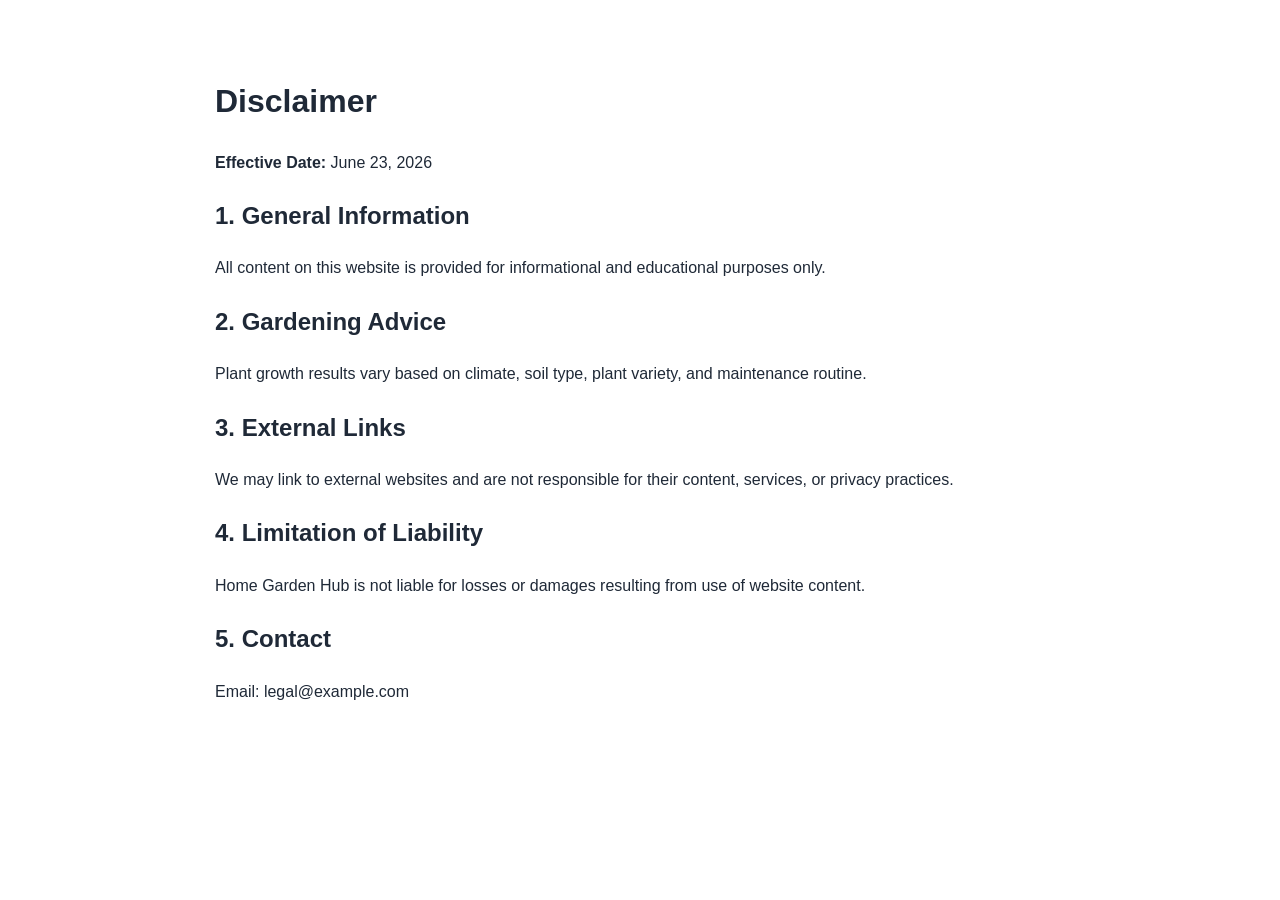
<file: public/disclaimer.html>
<!DOCTYPE html>
<html lang="en">
<head>
  <meta charset="UTF-8" />
  <meta name="viewport" content="width=device-width, initial-scale=1.0" />
  <title>Disclaimer | Home Garden Hub</title>
  <meta name="description" content="Read Home Garden Hub disclaimer regarding informational gardening content and external links." />
  <meta name="robots" content="index, follow" />
  <link rel="canonical" href="https://www.example.com/disclaimer.html" />
  <link rel="stylesheet" href="style.css" />
</head>
<body>
  <main class="section container legal">
    <h1>Disclaimer</h1>
    <p><strong>Effective Date:</strong> June 23, 2026</p>

    <h2>1. General Information</h2>
    <p>All content on this website is provided for informational and educational purposes only.</p>

    <h2>2. Gardening Advice</h2>
    <p>Plant growth results vary based on climate, soil type, plant variety, and maintenance routine.</p>

    <h2>3. External Links</h2>
    <p>We may link to external websites and are not responsible for their content, services, or privacy practices.</p>

    <h2>4. Limitation of Liability</h2>
    <p>Home Garden Hub is not liable for losses or damages resulting from use of website content.</p>

    <h2>5. Contact</h2>
    <p>Email: legal@example.com</p>
  </main>
</body>
</html>
</file>
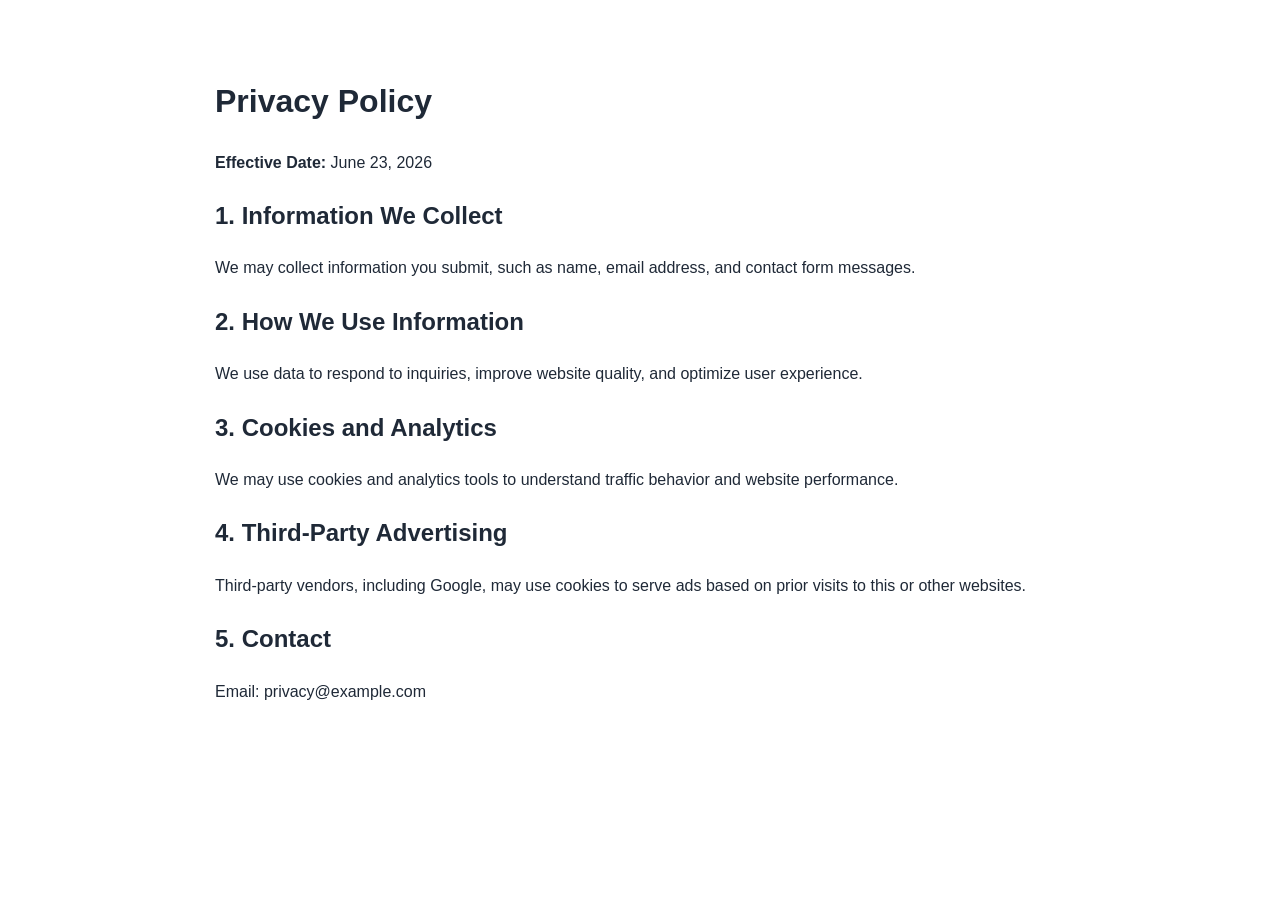
<file: public/privacy-policy.html>
<!DOCTYPE html>
<html lang="en">
<head>
  <meta charset="UTF-8" />
  <meta name="viewport" content="width=device-width, initial-scale=1.0" />
  <title>Privacy Policy | Home Garden Hub</title>
  <meta name="description" content="Read Home Garden Hub privacy policy about data collection, cookies, analytics, and advertising." />
  <meta name="robots" content="index, follow" />
  <link rel="canonical" href="https://www.example.com/privacy-policy.html" />
  <link rel="stylesheet" href="style.css" />
</head>
<body>
  <main class="section container legal">
    <h1>Privacy Policy</h1>
    <p><strong>Effective Date:</strong> June 23, 2026</p>

    <h2>1. Information We Collect</h2>
    <p>We may collect information you submit, such as name, email address, and contact form messages.</p>

    <h2>2. How We Use Information</h2>
    <p>We use data to respond to inquiries, improve website quality, and optimize user experience.</p>

    <h2>3. Cookies and Analytics</h2>
    <p>We may use cookies and analytics tools to understand traffic behavior and website performance.</p>

    <h2>4. Third-Party Advertising</h2>
    <p>Third-party vendors, including Google, may use cookies to serve ads based on prior visits to this or other websites.</p>

    <h2>5. Contact</h2>
    <p>Email: privacy@example.com</p>
  </main>
</body>
</html>
</file>
<file: public/style.css>
:root{
  --bg:#ffffff;
  --text:#1f2937;
  --muted:#f0fdf4;
  --primary:#15803d;
  --primary-dark:#166534;
  --border:#e5e7eb;
}
*{box-sizing:border-box}
body{
  margin:0;
  font-family:Arial,sans-serif;
  color:var(--text);
  background:var(--bg);
  line-height:1.65;
}
.container{width:min(1120px,92%);margin:0 auto}
.site-header{
  position:sticky;top:0;z-index:100;
  background:#fff;border-bottom:1px solid var(--border);
}
.nav-wrap{display:flex;justify-content:space-between;align-items:center;padding:14px 0}
.logo{text-decoration:none;color:var(--text);font-size:1.1rem;font-weight:700}
.nav-links{list-style:none;display:flex;gap:14px;margin:0;padding:0}
.nav-links a{text-decoration:none;color:#374151;font-weight:600}
.hero{padding:50px 0}
.hero-grid{display:grid;grid-template-columns:1.2fr 1fr;gap:24px;align-items:center}
.hero img{width:100%;border-radius:12px;border:1px solid var(--border)}
.section{padding:54px 0}
.muted{background:var(--muted)}
.cards{display:grid;grid-template-columns:repeat(auto-fit,minmax(220px,1fr));gap:16px}
.card{background:#fff;border:1px solid var(--border);border-radius:10px;padding:14px}
.article{max-width:850px}
.contact-form{max-width:620px;display:grid;gap:10px}
input,textarea{
  width:100%;
  padding:10px;
  border:1px solid #d1d5db;
  border-radius:8px;
  font:inherit;
}
.btn{
  display:inline-block;
  background:var(--primary);
  color:#fff;
  text-decoration:none;
  border:none;
  padding:10px 16px;
  border-radius:8px;
  font-weight:700;
  cursor:pointer;
}
.btn:hover{background:var(--primary-dark)}
.site-footer{border-top:1px solid var(--border);padding:18px 0}
.footer-wrap{display:flex;justify-content:space-between;align-items:center;gap:10px;flex-wrap:wrap}
.footer-wrap a{text-decoration:none;color:#374151}
.legal{max-width:850px}
@media (max-width:860px){.hero-grid{grid-template-columns:1fr}}
</file>
